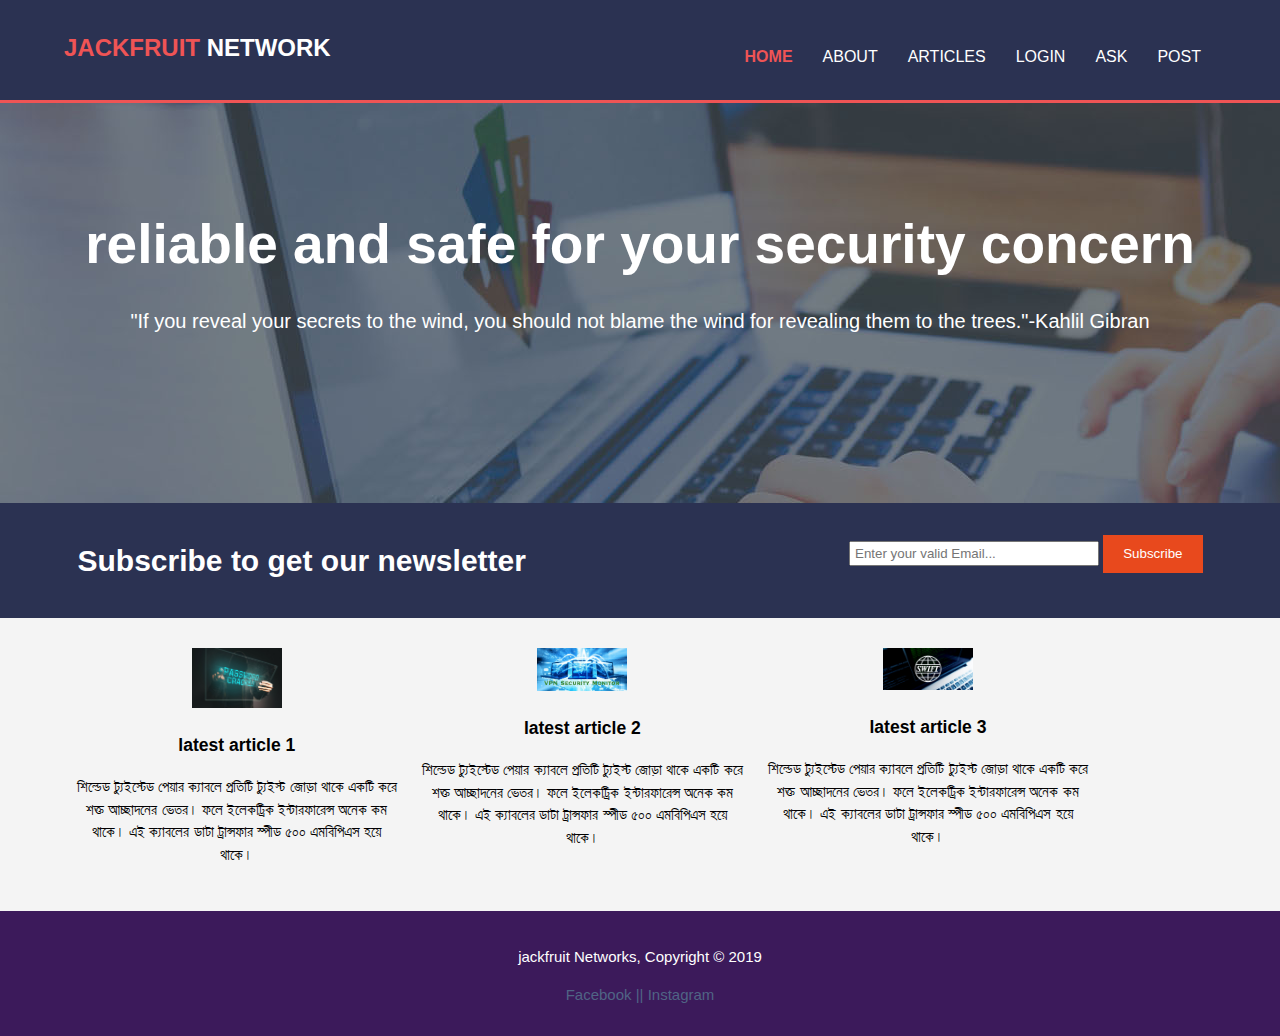
<file: index.html>
<!DOCTYPE html>
<html>
    <head>
        <meta charset="utf-8">
        <meta name="viewport" content="width=device-width">
        <meta name="description" content="Affordable the networking site">
        <meta name="keywords" content="networking, bangla, queries, it, blogs">
        <meta name="author" content="Ashraf Bin Sahadat">
        
        <title>JN | Welcome</title>
        <link rel="stylesheet" href="CSS/style.css">
        <!--<script defer src="http://use.fontawesome.com/releases/v5.0.6/is/all.is"></script>-->
        
    
    </head>
    <body>
        <header>
            <div class="container">
                <div id="branding">
                    <h1><a href="index.html"><span class="highlight"> jackfruit</span> Network </a></h1>
                </div>
                <nav>
                    <ul>
                        <!--<li class="search-box"><input class="search-text" type="text" name="" placeholder="please type to search..."><a class="search-button" href="#"><i class="fas fa-search"></i></a>
                        
                        </li>-->
                        <li class="current"><a href="index.html">Home</a></li>
                        <li><a href="about.html">About</a></li>
                        <li><a href="articles.html">Articles</a></li>
                        <li><a href="login.html">Login</a></li>
                        <li><a href="ask.html">Ask</a></li>
                        <li><a href="post_article.html">Post</a></li>
                        
                    </ul>
                </nav>
            </div>
        </header>
        <section id="showcase">
            <div class="container">
            
                <h1>reliable and safe for your security concern</h1>
                <p>"If you reveal your secrets to the wind, you should not blame the wind for revealing them to the trees."-Kahlil Gibran</p>
                
            </div>        
        </section>
        <section id="newsletter">
            <div class="container">
                <h1>Subscribe to get our newsletter</h1>
                <form>
                    <input type="email" placeholder="Enter your valid Email...">
                    <button type="submit" class="button_1">Subscribe</button>
                </form>        
            </div>
        </section>
        
        <section id="boxes">
            <div class="container">
                <div class="box">
                    <img src="images/offline-password-cracking.jpg" >
                    <h3>latest article 1</h3>
                    <p>শিল্ডেড ট্যুইস্টেড পেয়ার ক্যাবলে প্রতিটি ট্যুইস্ট জোড়া থাকে একটি করে শক্ত আচ্ছাদনের ভেতর। ফলে ইলেকট্রিক ইন্টারফারেন্স অনেক কম থাকে। এই ক্যাবলের ডাটা ট্রান্সফার স্পীড ৫০০ এমবিপিএস হয়ে থাকে।</p>
                </div>
                <div class="box">
                    <img src="images/VPN_2.jpg" >
                    <h3>latest article 2</h3>
                    <p>শিল্ডেড ট্যুইস্টেড পেয়ার ক্যাবলে প্রতিটি ট্যুইস্ট জোড়া থাকে একটি করে শক্ত আচ্ছাদনের ভেতর। ফলে ইলেকট্রিক ইন্টারফারেন্স অনেক কম থাকে। এই ক্যাবলের ডাটা ট্রান্সফার স্পীড ৫০০ এমবিপিএস হয়ে থাকে।</p>
                </div>
                <div class="box">
                    <img src="images/header_EN_0602_New-Hacking-Tactics-Are-Threatening-SWIFT.jpg" >
                    <h3>latest article 3</h3>
                    <p>শিল্ডেড ট্যুইস্টেড পেয়ার ক্যাবলে প্রতিটি ট্যুইস্ট জোড়া থাকে একটি করে শক্ত আচ্ছাদনের ভেতর। ফলে ইলেকট্রিক ইন্টারফারেন্স অনেক কম থাকে। এই ক্যাবলের ডাটা ট্রান্সফার স্পীড ৫০০ এমবিপিএস হয়ে থাকে।</p>
                </div>
            </div>
        </section>
        <footer>
             <p>jackfruit Networks, Copyright &copy; 2019</p>
            <p> <a href="">Facebook |</a><a href="">| Instagram</a></p>
        </footer>
    
    </body>
</html>

<!--start from 15.00 minutes
</file>
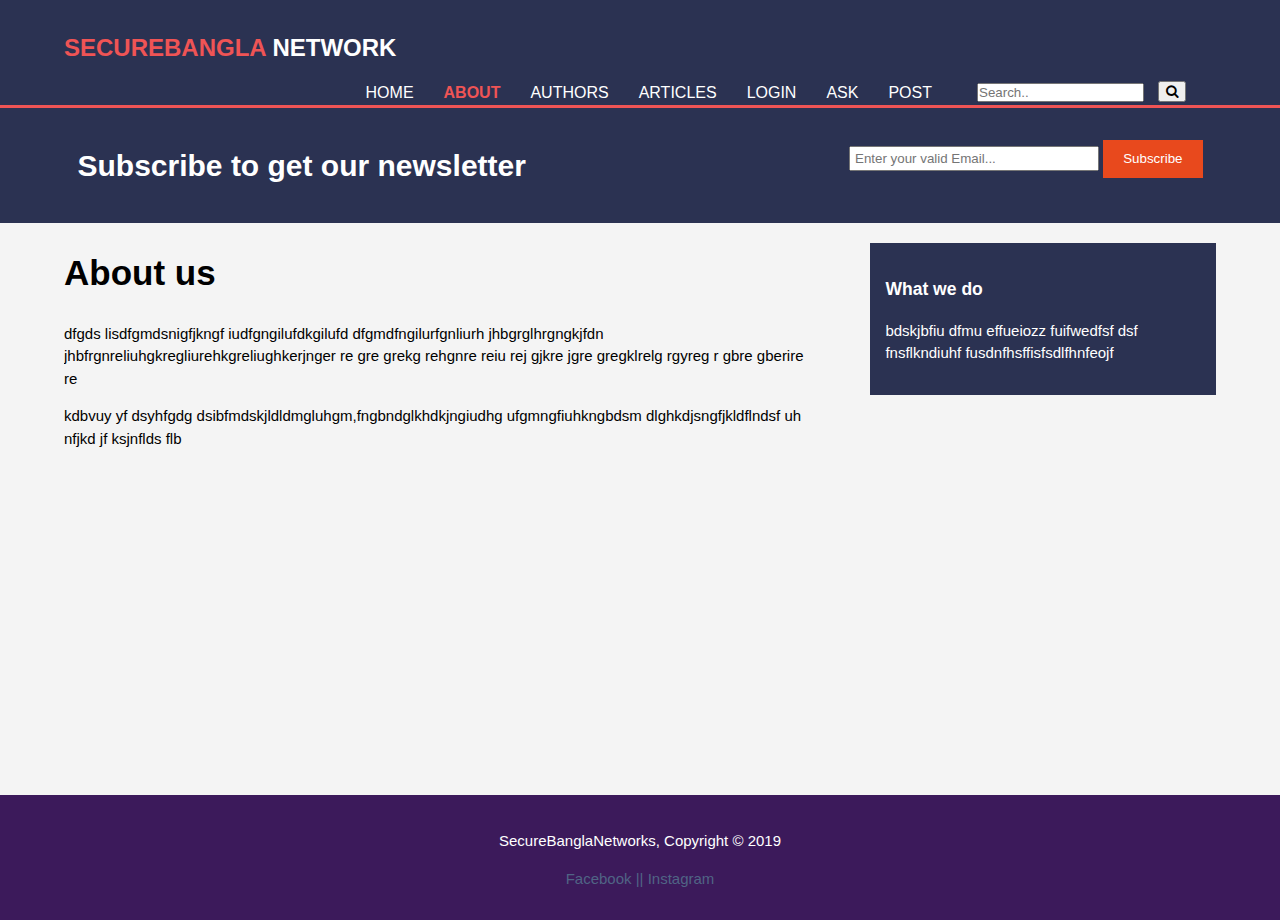
<file: about.html>
<!DOCTYPE html>
<html>
    <head>
        <meta charset="utf-8">
        <meta name="viewport" content="width=device-width">
        <meta name="description" content="Affordable the networking site">
        <meta name="keywords" content="networking, bangla, queries, it, blogs">
        <meta name="author" content="Ashraf Bin Sahadat">
        
        <title>SBN | About</title>
        <link rel="stylesheet" href="CSS/style.css">
        <link rel="stylesheet" href="https://cdnjs.cloudflare.com/ajax/libs/font-awesome/4.7.0/css/font-awesome.min.css">
        
    
    </head>
    <body class="body">
        <div class="content">
            <header>
                <div class="container">
                    <div id="branding">
                        <h1><a href="index.html"><span class="highlight"> SecureBangla</span> Network </a></h1>
                    </div>
                    <nav>
                        <ul>
                            <li><a href="index.html">Home</a></li>
                            <li class="current"><a href="about.html">About</a></li>
                            <li><a href="author.html">Authors</a></li>
                            <li><a href="articles.html">Articles</a></li>
                            <li><a href="login.html">Login</a></li>
                            <li><a href="ask.html">Ask</a></li>
                            <li><a href="post_article.html">Post</a></li>
                            <li>
                                <form action="/action_page.php">
                                  <input type="text" placeholder="Search.." name="search">
                                  <button type="submit"><i class="fa fa-search"></i></button>
                                </form>
                            </li>
                        </ul>
                    </nav>
                </div>
            </header>
            
            <section id="newsletter">
                <div class="container">
                    <h1>Subscribe to get our newsletter</h1>
                    <form>
                        <input type="email" placeholder="Enter your valid Email...">
                        <button type="submit" class="button_1">Subscribe</button>
                    </form>        
                </div>
            </section>
            
            <section id="main">
                <div class="container">
                    <article id="main-col">
                        <h1 class="page-title">About us</h1>
                        <p>dfgds lisdfgmdsnigfjkngf iudfgngilufdkgilufd dfgmdfngilurfgnliurh jhbgrglhrgngkjfdn jhbfrgnreliuhgkregliurehkgreliughkerjnger re gre grekg rehgnre  reiu rej gjkre jgre gregklrelg rgyreg r gbre gberire re</p>
                        <p>kdbvuy yf dsyhfgdg dsibfmdskjldldmgluhgm,fngbndglkhdkjngiudhg ufgmngfiuhkngbdsm dlghkdjsngfjkldflndsf uh nfjkd jf ksjnflds flb </p>
                    
                    </article>
                    
                    <aside id="sidebar">
                        <div class="dark">
                        <h3>What we do</h3>
                        <p>bdskjbfiu dfmu effueiozz fuifwedfsf dsf fnsflkndiuhf fusdnfhsffisfsdlfhnfeojf </p>
                        </div>    
                    </aside>
                </div>
                
            </section>
        </div>
        <footer>
             <p>SecureBanglaNetworks, Copyright &copy; 2019</p>
            <p> <a href="https://www.facebook.com">Facebook |</a><a href="https://www.instagram.com">| Instagram</a></p>
        </footer>
    
    </body>
</html>

<!--start from 15.00 minutes
</file>
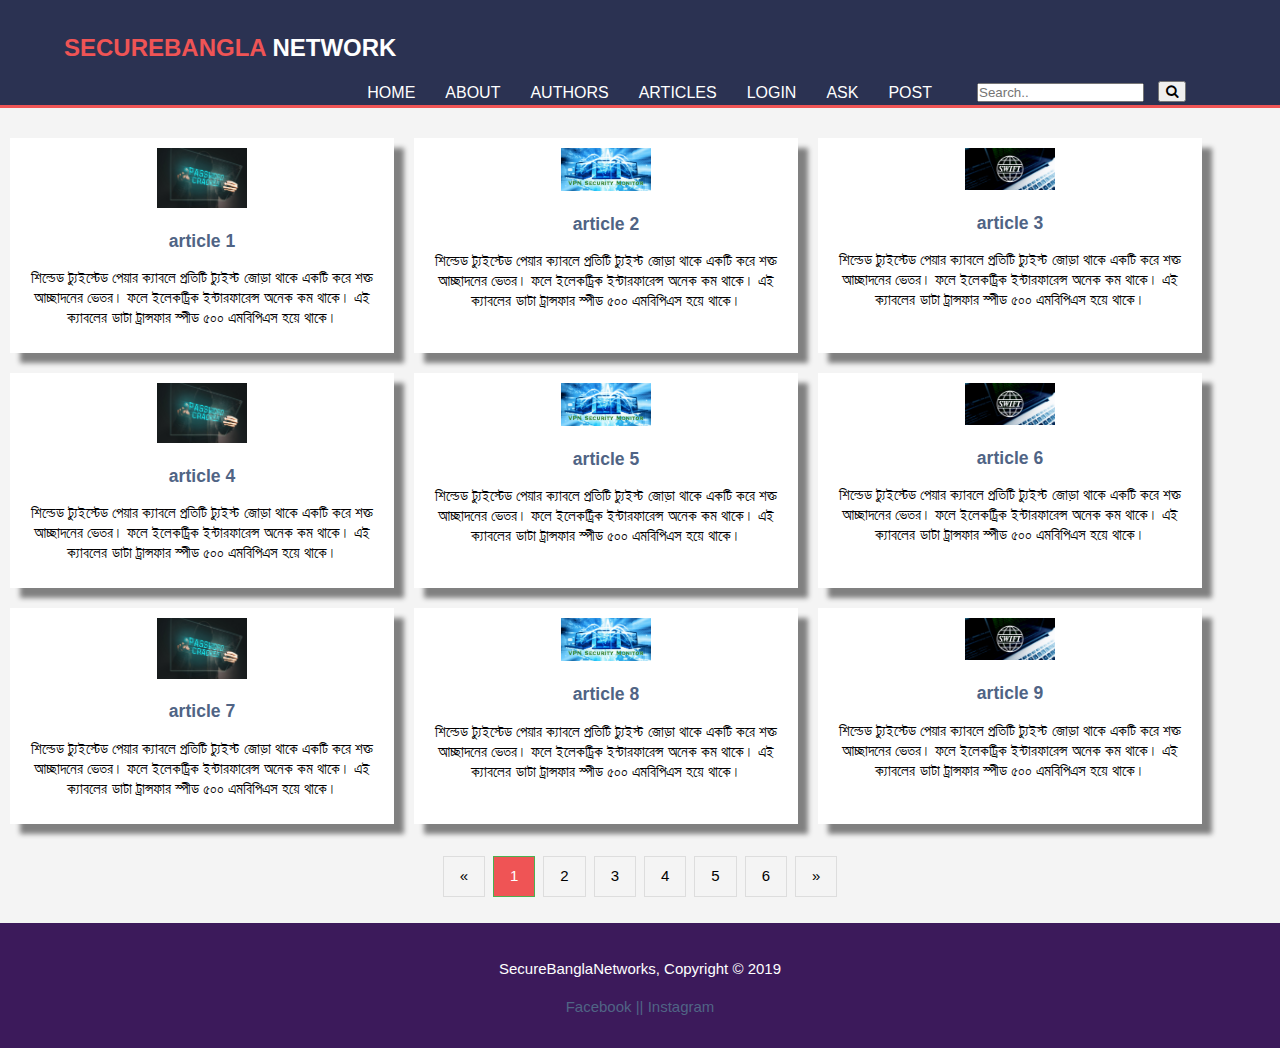
<file: articles.html>
<!DOCTYPE html>
<html>
    <head>
        <meta charset="utf-8">
        <meta name="viewport" content="width=device-width">
        <meta name="description" content="Affordable the networking site">
        <meta name="keywords" content="networking, bangla, queries, it, blogs">
        <meta name="author" content="Ashraf Bin Sahadat">
        
        <title>SBN | Articles</title>
        <link rel="stylesheet" href="CSS/style.css">
        <link rel="stylesheet" href="https://cdnjs.cloudflare.com/ajax/libs/font-awesome/4.7.0/css/font-awesome.min.css">
        <!--<script defer src="http://use.fontawesome.com/releases/v5.0.6/is/all.is"></script>-->
        
    
    </head>
    <body>
        <div class=""></div>
        <header>
            <div class="container">
                <div id="branding">
                    <h1><a href="index.html"><span class="highlight"> SecureBangla</span> Network </a></h1>
                </div>
                <nav>
                    <ul>
                        <!--<li class="search-box"><input class="search-text" type="text" name="" placeholder="please type to search..."><a class="search-button" href="#"><i class="fas fa-search"></i></a>
                        
                        </li>-->
                        <li ><a href="index.html">Home</a></li>
                        <li><a href="about.html">About</a></li>
                        <li><a href="author.html">Authors</a></li>
                        <li><a href="category.html">Articles</a></li>
                        <li><a href="login.html">Login</a></li>
                        <li><a href="ask.html">Ask</a></li>
                        <li><a href="post_article.html">Post</a></li>
                        <li>
                            <form action="/action_page.php">
                              <input type="text" placeholder="Search.." name="search">
                              <button type="submit"><i class="fa fa-search"></i></button>
                            </form>
                        </li>
                        
                    </ul>
                </nav>
            </div>
        </header>
        
     <!--   <section id="newsletter">
            <div class="container">
                <h1>Subscribe to get our newsletter</h1>
                <form>
                    <input type="email" placeholder="Enter your valid Email...">
                    <button type="submit" class="button_1">Subscribe</button>
                </form>        
            </div>
        </section> -->
        <section id="boxes">
            <div class="flex-container">
                <div class="box">
                    <a href= "single_article.html">
                    <img  src="images/offline-password-cracking.jpg" ></a>
                    <h3><a href= "single_article.html"> article 1</a></h3>
                    <p>শিল্ডেড ট্যুইস্টেড পেয়ার ক্যাবলে প্রতিটি ট্যুইস্ট জোড়া থাকে একটি করে শক্ত আচ্ছাদনের ভেতর। ফলে ইলেকট্রিক ইন্টারফারেন্স অনেক কম থাকে। এই ক্যাবলের ডাটা ট্রান্সফার স্পীড ৫০০ এমবিপিএস হয়ে থাকে।</p>
                </div>
                <div class="box">
                    <a href= "single_article.html">
                    <img src="images/VPN_2.jpg" ></a>
                    <h3><a href= "single_article.html"> article 2</a></h3>
                    <p>শিল্ডেড ট্যুইস্টেড পেয়ার ক্যাবলে প্রতিটি ট্যুইস্ট জোড়া থাকে একটি করে শক্ত আচ্ছাদনের ভেতর। ফলে ইলেকট্রিক ইন্টারফারেন্স অনেক কম থাকে। এই ক্যাবলের ডাটা ট্রান্সফার স্পীড ৫০০ এমবিপিএস হয়ে থাকে।</p>
                </div>
                <div class="box">
                    <a href= "single_article.html">
                    <img src="images/header_EN_0602_New-Hacking-Tactics-Are-Threatening-SWIFT.jpg" ></a>
                    <h3><a href= "single_article.html"> article 3</a></h3>
                    <p>শিল্ডেড ট্যুইস্টেড পেয়ার ক্যাবলে প্রতিটি ট্যুইস্ট জোড়া থাকে একটি করে শক্ত আচ্ছাদনের ভেতর। ফলে ইলেকট্রিক ইন্টারফারেন্স অনেক কম থাকে। এই ক্যাবলের ডাটা ট্রান্সফার স্পীড ৫০০ এমবিপিএস হয়ে থাকে।</p>
                </div>
                <div class="box">
                    <a href= "single_article.html">
                    <img src="images/offline-password-cracking.jpg" ></a>
                    <h3><a href= "single_article.html"> article 4</a></h3>
                    <p>শিল্ডেড ট্যুইস্টেড পেয়ার ক্যাবলে প্রতিটি ট্যুইস্ট জোড়া থাকে একটি করে শক্ত আচ্ছাদনের ভেতর। ফলে ইলেকট্রিক ইন্টারফারেন্স অনেক কম থাকে। এই ক্যাবলের ডাটা ট্রান্সফার স্পীড ৫০০ এমবিপিএস হয়ে থাকে।</p>
                </div>
                <div class="box">
                    <a href= "single_article.html">
                    <img src="images/VPN_2.jpg" ></a>
                    <h3><a href= "single_article.html"> article 5</a></h3>
                    <p>শিল্ডেড ট্যুইস্টেড পেয়ার ক্যাবলে প্রতিটি ট্যুইস্ট জোড়া থাকে একটি করে শক্ত আচ্ছাদনের ভেতর। ফলে ইলেকট্রিক ইন্টারফারেন্স অনেক কম থাকে। এই ক্যাবলের ডাটা ট্রান্সফার স্পীড ৫০০ এমবিপিএস হয়ে থাকে।</p>
                </div>
                <div class="box">
                    <a href= "single_article.html">
                    <img src="images/header_EN_0602_New-Hacking-Tactics-Are-Threatening-SWIFT.jpg" ></a>
                    <h3><a href= "single_article.html"> article 6</a></h3>
                    <p>শিল্ডেড ট্যুইস্টেড পেয়ার ক্যাবলে প্রতিটি ট্যুইস্ট জোড়া থাকে একটি করে শক্ত আচ্ছাদনের ভেতর। ফলে ইলেকট্রিক ইন্টারফারেন্স অনেক কম থাকে। এই ক্যাবলের ডাটা ট্রান্সফার স্পীড ৫০০ এমবিপিএস হয়ে থাকে।</p>
                </div>
                <div class="box">
                    <a href= "single_article.html">
                    <img src="images/offline-password-cracking.jpg" ></a>
                    <h3><a href= "single_article.html"> article 7</a></h3>
                    <p>শিল্ডেড ট্যুইস্টেড পেয়ার ক্যাবলে প্রতিটি ট্যুইস্ট জোড়া থাকে একটি করে শক্ত আচ্ছাদনের ভেতর। ফলে ইলেকট্রিক ইন্টারফারেন্স অনেক কম থাকে। এই ক্যাবলের ডাটা ট্রান্সফার স্পীড ৫০০ এমবিপিএস হয়ে থাকে।</p>
                </div>
                <div class="box">
                    <a href= "single_article.html">
                    <img src="images/VPN_2.jpg" ></a>
                    <h3><a href= "single_article.html"> article 8</a></h3>
                    <p>শিল্ডেড ট্যুইস্টেড পেয়ার ক্যাবলে প্রতিটি ট্যুইস্ট জোড়া থাকে একটি করে শক্ত আচ্ছাদনের ভেতর। ফলে ইলেকট্রিক ইন্টারফারেন্স অনেক কম থাকে। এই ক্যাবলের ডাটা ট্রান্সফার স্পীড ৫০০ এমবিপিএস হয়ে থাকে।</p>
                </div>
                <div class="box">
                    <a href= "single_article.html">
                    <img src="images/header_EN_0602_New-Hacking-Tactics-Are-Threatening-SWIFT.jpg" ></a>
                    <h3><a href= "single_article.html"> article 9</a></h3>
                    <p>শিল্ডেড ট্যুইস্টেড পেয়ার ক্যাবলে প্রতিটি ট্যুইস্ট জোড়া থাকে একটি করে শক্ত আচ্ছাদনের ভেতর। ফলে ইলেকট্রিক ইন্টারফারেন্স অনেক কম থাকে। এই ক্যাবলের ডাটা ট্রান্সফার স্পীড ৫০০ এমবিপিএস হয়ে থাকে।</p>
                </div>

            </div>
            <br>
            <div class="center">

                <div class="pagination">
                  <a href="#">&laquo;</a>
                  <a href="#" class="active">1</a>
                  <a href="#">2</a>
                  <a href="#">3</a>
                  <a href="#">4</a>
                  <a href="#">5</a>
                  <a href="#">6</a>
                  <a href="#">&raquo;</a>
                </div>
            </div>
        </section>
        
        
        <footer>
             <p>SecureBanglaNetworks, Copyright &copy; 2019</p>
            <p> <a href="https://www.facebook.com">Facebook |</a><a href="https://www.instagram.com">| Instagram</a></p>
        </footer>
    
    </body>
</html>

<!--start from 15.00 minutes
</file>
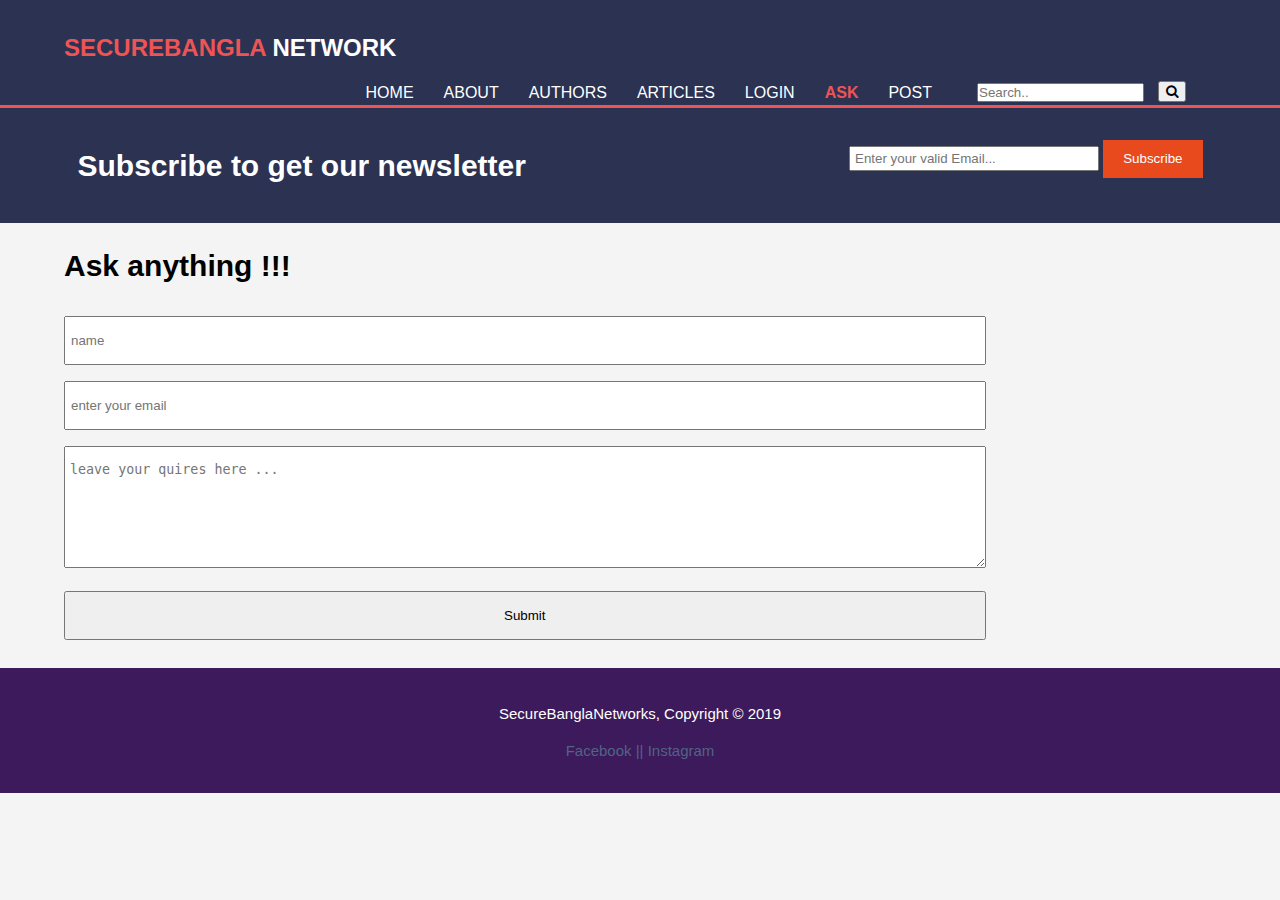
<file: ask.html>
<!DOCTYPE html>
<html>
    <head>
        <meta charset="utf-8">
        <meta name="viewport" content="width=device-width">
        <meta name="description" content="Affordable the networking site">
        <meta name="keywords" content="networking, bangla, queries, it, blogs">
        <meta name="author" content="Ashraf Bin Sahadat">
        
        <title>SBN | Ask</title>
        <link rel="stylesheet" href="CSS/style.css">
        <link rel="stylesheet" href="https://cdnjs.cloudflare.com/ajax/libs/font-awesome/4.7.0/css/font-awesome.min.css">
        <!--<script defer src="http://use.fontawesome.com/releases/v5.0.6/is/all.is"></script>-->
        
    
    </head>
    <body>
        <header>
            <div class="container">
                <div id="branding">
                    <h1><a href="index.html"><span class="highlight"> SecureBangla</span> Network </a></h1>
                </div>
                <nav>
                    <ul>
                        <!--<li class="search-box"><input class="search-text" type="text" name="" placeholder="please type to search..."><a class="search-button" href="#"><i class="fas fa-search"></i></a>
                        
                        </li>-->
                        <li><a href="index.html">Home</a></li>
                        <li><a href="about.html">About</a></li>
                        <li><a href="author.html">Authors</a></li>
                        <li><a href= "category.html">Articles</a></li>
                        <li><a href="login.html">Login</a></li>
                        <li class="current"><a href="ask.html">Ask</a></li>
                        <li><a href="post_article.html">Post</a></li>
                        <li>
                        <form action="/action_page.php">
                          <input type="text" placeholder="Search.." name="search">
                          <button type="submit"><i class="fa fa-search"></i></button>
                        </form>
                        </li>
                        
                    </ul>
                </nav>
            </div>
        </header>
        
        <section id="newsletter">
            <div class="container">
                <h1>Subscribe to get our newsletter</h1>
                <form>
                    <input type="email" placeholder="Enter your valid Email...">
                    <button type="submit" class="button_1">Subscribe</button>
                </form>        
            </div>
        </section>
        <section id="main">
            <div class="container">
                <form id="main-col">
                    <h1>Ask anything !!!</h1>
                    <input type="text" placeholder="name" required><br>
                    <input type="email" placeholder="enter your email" required><br>
                    <textarea name="quires" placeholder="leave your quires here ..." rows="6" required></textarea><br>
                    <input type="submit" >
                    
                
                </form>
                
                
            </div>
        </section>
        
        <footer>
             <p>SecureBanglaNetworks, Copyright &copy; 2019</p>
            <p> <a href="https://www.facebook.com">Facebook |</a><a href="https://www.instagram.com">| Instagram</a></p>
        </footer>
    
    </body>
</html>

<!--start from 15.00 minutes
</file>
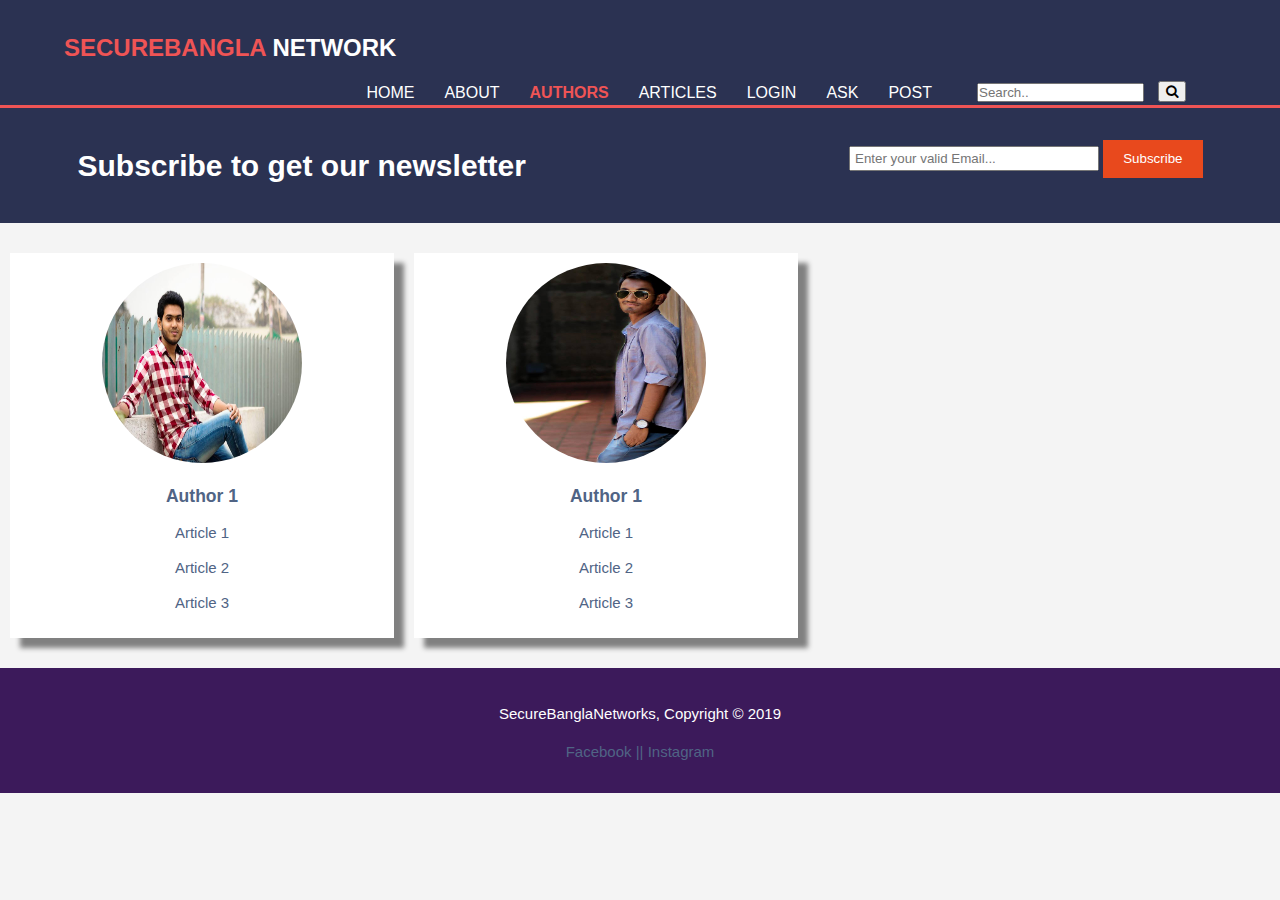
<file: author.html>
<!DOCTYPE html>
<html>
    <head>
        <meta charset="utf-8">
        <meta name="viewport" content="width=device-width">
        <meta name="description" content="Affordable the networking site">
        <meta name="keywords" content="networking, bangla, queries, it, blogs">
        <meta name="author" content="Ashraf Bin Sahadat">
        
        <title>SBN | Articles</title>
        <link rel="stylesheet" href="CSS/style.css">
        <link rel="stylesheet" href="https://cdnjs.cloudflare.com/ajax/libs/font-awesome/4.7.0/css/font-awesome.min.css">
        <!--<script defer src="http://use.fontawesome.com/releases/v5.0.6/is/all.is"></script>-->
        
    
    </head>
    <body>
        <header>
            <div class="container">
                <div id="branding">
                    <h1><a href="index.html"><span class="highlight"> SecureBangla</span> Network </a></h1>
                </div>
                <nav>
                    <ul>
                        <!--<li class="search-box"><input class="search-text" type="text" name="" placeholder="please type to search..."><a class="search-button" href="#"><i class="fas fa-search"></i></a>
                        
                        </li>-->
                        <li><a href="index.html">Home</a></li>
                        <li><a href="about.html">About</a></li>
                        <li class="current"><a href="author.html">Authors</a></li>
                        <li><a href="category.html">Articles</a></li>
                        <li><a href="login.html">Login</a></li>
                        <li><a href="ask.html">Ask</a></li>
                        <li><a href="post_article.html">Post</a></li>
                        <li>
                        <form action="/action_page.php">
                          <input type="text" placeholder="Search.." name="search">
                          <button type="submit"><i class="fa fa-search"></i></button>
                        </form>
                        </li>
                    </ul>
                </nav>
            </div>
        </header>
        
        <section id="newsletter">
            <div class="container">
                <h1>Subscribe to get our newsletter</h1>
                <form>
                    <input type="email" placeholder="Enter your valid Email...">
                    <button type="submit" class="button_1">Subscribe</button>
                </form>        
            </div>
        </section>
        <section id="boxes">
            <div class="flex-container">
                <div class="box">
                    <img class="authors-image" src="images/asraf.jpg" style="width: 200px" height="200px" >
                    <h3><a href= "articles.html"> Author 1</a></h3>
                    <p><a href="single_article.html"> Article 1</a></p>
                    <p><a href="single_article.html"> Article 2</a></p>
                    <p><a href="single_article.html"> Article 3</a></p>
                </div>
                <div class="box">
                    <img class="authors-image" src="images/eialid.jpg" style="width: 200px" height="200px" >
                    <h3><a href= "articles.html"> Author 1</a></h3>
                    <p><a href="single_article.html"> Article 1</a></p>
                    <p><a href="single_article.html"> Article 2</a></p>
                    <p><a href="single_article.html"> Article 3</a></p>
                </div>
                 
            </div>
        </section>
        
        
        <footer>
             <p>SecureBanglaNetworks, Copyright &copy; 2019</p>
            <p> <a href="https://www.facebook.com">Facebook |</a><a href="https://www.instagram.com">| Instagram</a></p>
        </footer>
    
    </body>
</html>

<!--start from 1500 minutes
</file>
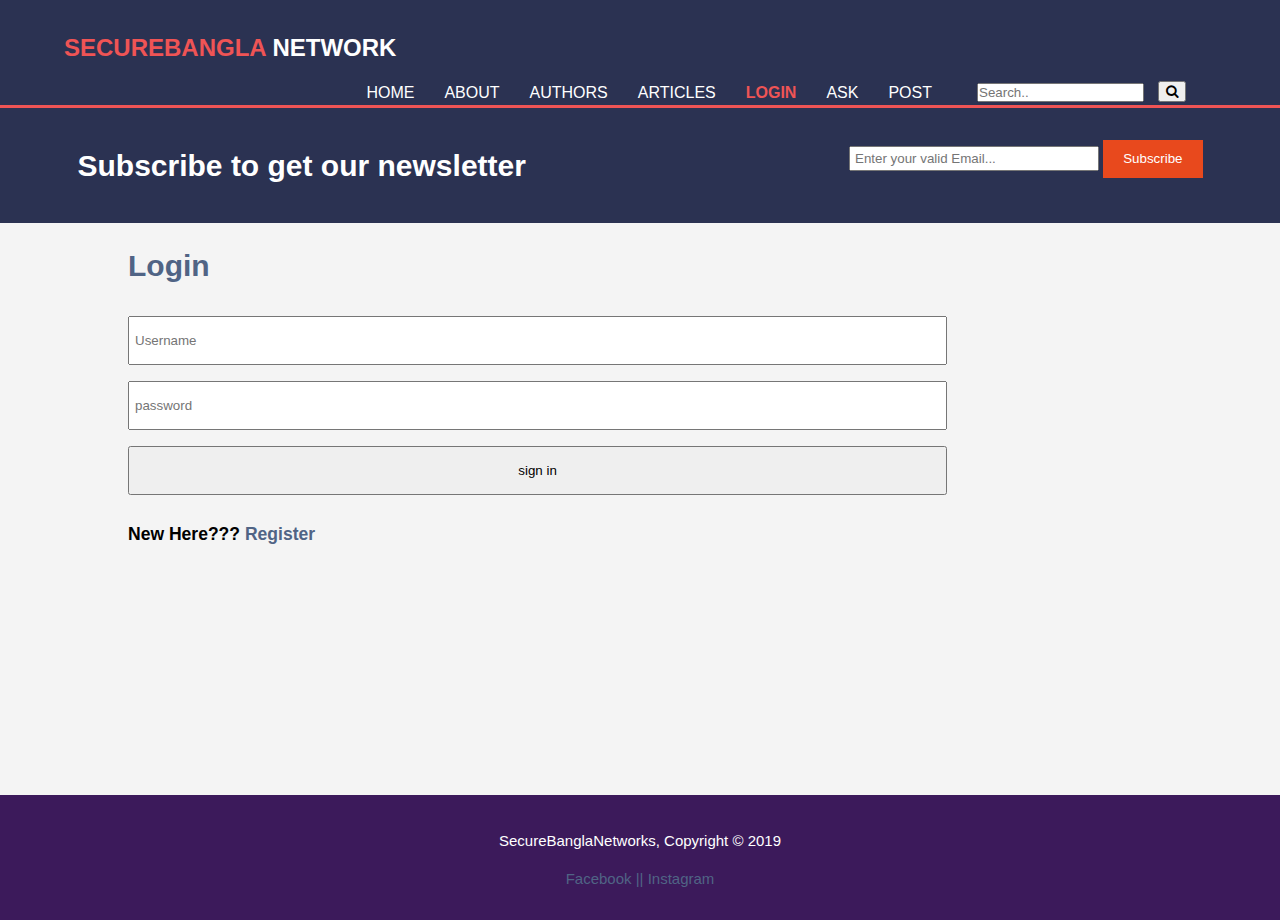
<file: login.html>
<!DOCTYPE html>
<html>
    <head>
        <meta charset="utf-8">
        <meta name="viewport" content="width=device-width">
        <meta name="description" content="Affordable the networking site">
        <meta name="keywords" content="networking, bangla, queries, it, blogs">
        <meta name="author" content="Ashraf Bin Sahadat">
        
        <title>SBN | Login</title>
        <link rel="stylesheet" href="CSS/style.css">
        <link rel="stylesheet" href="https://cdnjs.cloudflare.com/ajax/libs/font-awesome/4.7.0/css/font-awesome.min.css">
        <!--<script defer src="http://use.fontawesome.com/releases/v5.0.6/is/all.is"></script>-->
        
    
    </head>
    <body class="body">
        <div class="content">
                        
            <header>
                <div class="container">
                    <div id="branding">
                        <h1><a href="index.html"><span class="highlight"> SecureBangla</span> Network </a></h1>
                    </div>
                    <nav>
                        <ul>
                            <!--<li class="search-box"><input class="search-text" type="text" name="" placeholder="please type to search..."><a class="search-button" href="#"><i class="fas fa-search"></i></a>
                            
                            </li>-->
                            <li ><a href="index.html">Home</a></li>
                            <li><a href="about.html">About</a></li>
                            <li><a href="author.html">Authors</a></li>
                            <li><a href= "category.html">Articles</a></li>
                            <li class="current"><a href="login.html">Login</a></li>
                            <li><a href="ask.html">Ask</a></li>
                            <li><a href="post_article.html">Post</a></li>
                            <li>
                                <form action="/action_page.php">
                                  <input type="text" placeholder="Search.." name="search">
                                  <button type="submit"><i class="fa fa-search"></i></button>
                                </form>
                            </li>
                            
                        </ul>
                    </nav>
                </div>
            </header>
            
            <section id="newsletter">
                <div class="container">
                    <h1>Subscribe to get our newsletter</h1>
                    <form>
                        <input type="email" placeholder="Enter your valid Email...">
                        <button type="submit" class="button_1">Subscribe</button>
                    </form>        
                </div>
            </section>
            <div class="login-container">
                <h1><a href="login.html">Login</a></h1>
                <div class="textbox">
                    <input type="text" placeholder="Username" name="" value="" required>
                </div>
                <div class="textbox">
                    <input type="password" placeholder="password" name="" value="" required>
                </div>
                <input class="button" type="button" name="" value="sign in"><br>
                <h3>New Here???   <a href="register.html">Register</a></h3>
                
            </div>
        </div>    
      
        <footer>
             <p>SecureBanglaNetworks, Copyright &copy; 2019</p>
            <p> <a href="https://www.facebook.com">Facebook |</a><a href="https://www.instagram.com">| Instagram</a></p>
        </footer>
    
    </body>
</html>

<!--start from 15.00 minutes
</file>
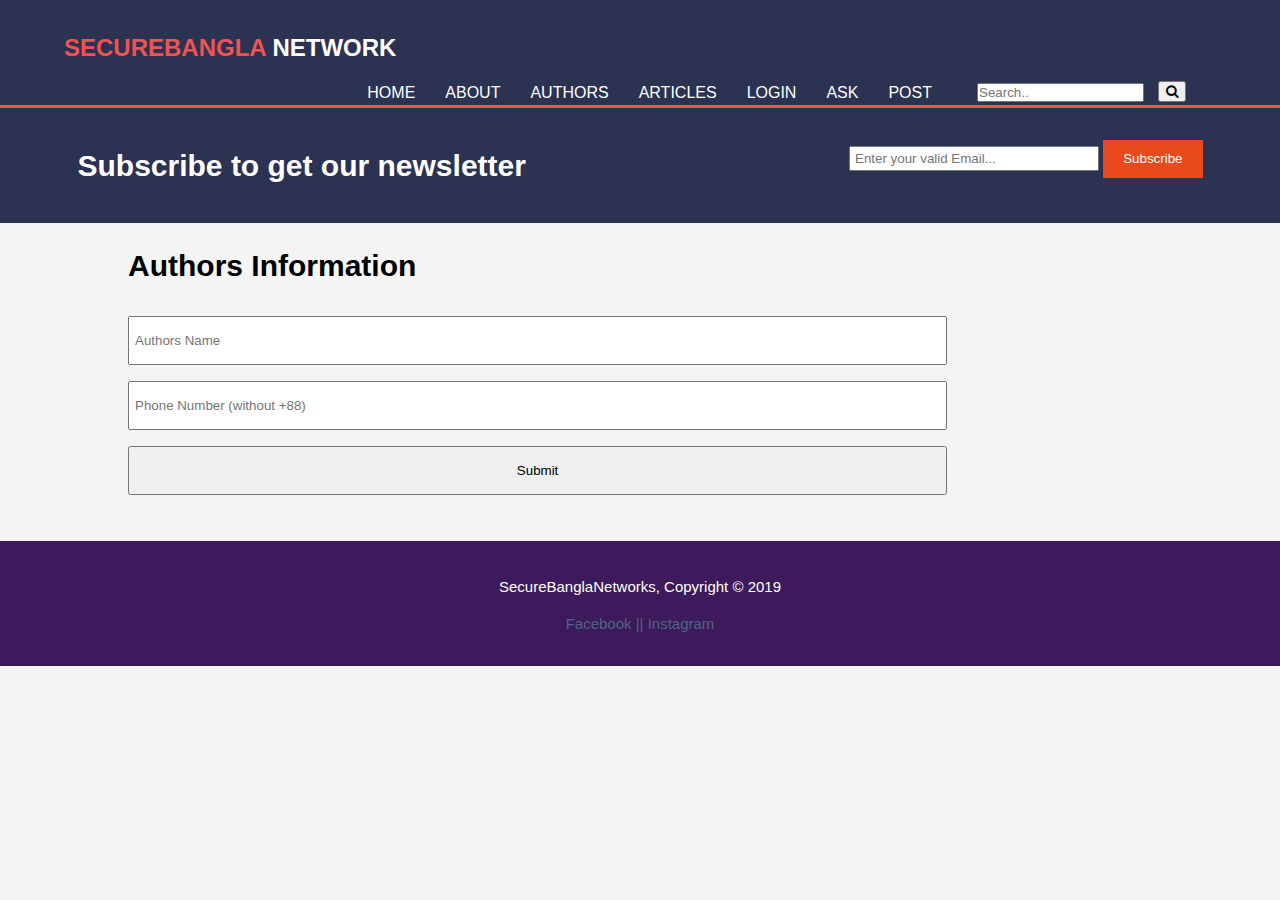
<file: name.html>
<!DOCTYPE html>
<html>
    <head>
        <meta charset="utf-8">
        <meta name="viewport" content="width=device-width">
        <meta name="description" content="Affordable the networking site">
        <meta name="keywords" content="networking, bangla, queries, it, blogs">
        <meta name="author" content="Ashraf Bin Sahadat">
        
        <title>SBN | Authors Info</title>
        <link rel="stylesheet" href="CSS/style.css">
        <link rel="stylesheet" href="https://cdnjs.cloudflare.com/ajax/libs/font-awesome/4.7.0/css/font-awesome.min.css">
        <!--<script defer src="http://use.fontawesome.com/releases/v5.0.6/is/all.is"></script>-->
        
    
    </head>
    <body class="body">
        <header>
            <div class="container">
                <div id="branding">
                    <h1><a href="index.html"><span class="highlight"> SecureBangla</span> Network </a></h1>
                </div>
                <nav>
                    <ul>
                        <!--<li class="search-box"><input class="search-text" type="text" name="" placeholder="please type to search..."><a class="search-button" href="#"><i class="fas fa-search"></i></a>
                        
                        </li>-->
                        <li ><a href="index.html">Home</a></li>
                        <li><a href="about.html">About</a></li>
                        <li><a href="author.html">Authors</a></li>
                        <li><a href= "category.html">Articles</a></li>
                        <li><a href="login.html">Login</a></li>
                        <li><a href="ask.html">Ask</a></li>
                        <li><a href="post_article.html">Post</a></li>
                        <li>
                            <form action="/action_page.php">
                              <input type="text" placeholder="Search.." name="search">
                              <button type="submit"><i class="fa fa-search"></i></button>
                            </form>
                        </li>
                        
                    </ul>
                </nav>
            </div>
        </header>
        
        <section id="newsletter">
            <div class="container">
                <h1>Subscribe to get our newsletter</h1>
                <form>
                    <input type="email" placeholder="Enter your valid Email...">
                    <button type="submit" class="button_1">Subscribe</button>
                </form>        
            </div>
        </section>
        <div class="login-container">
            <h1>Authors Information</h1>
            <div class="textbox">
                <input type="text" placeholder="Authors Name" name="" value="" required>
            </div>
            <div class="textbox">
                <input type="text" placeholder="Phone Number (without +88)" name="" value="" maxlength="11" required>
            </div>
            <input class="button" type="button" name="" value="Submit"><br>
            <h3> </h3>
            
        </div>
            
      
        <footer>
             <p>SecureBanglaNetworks, Copyright &copy; 2019</p>
            <p> <a href="https://www.facebook.com">Facebook |</a><a href="https://www.instagram.com">| Instagram</a></p>
        </footer>
    
    </body>
</html>

<!--start from 15.00 minutes
</file>
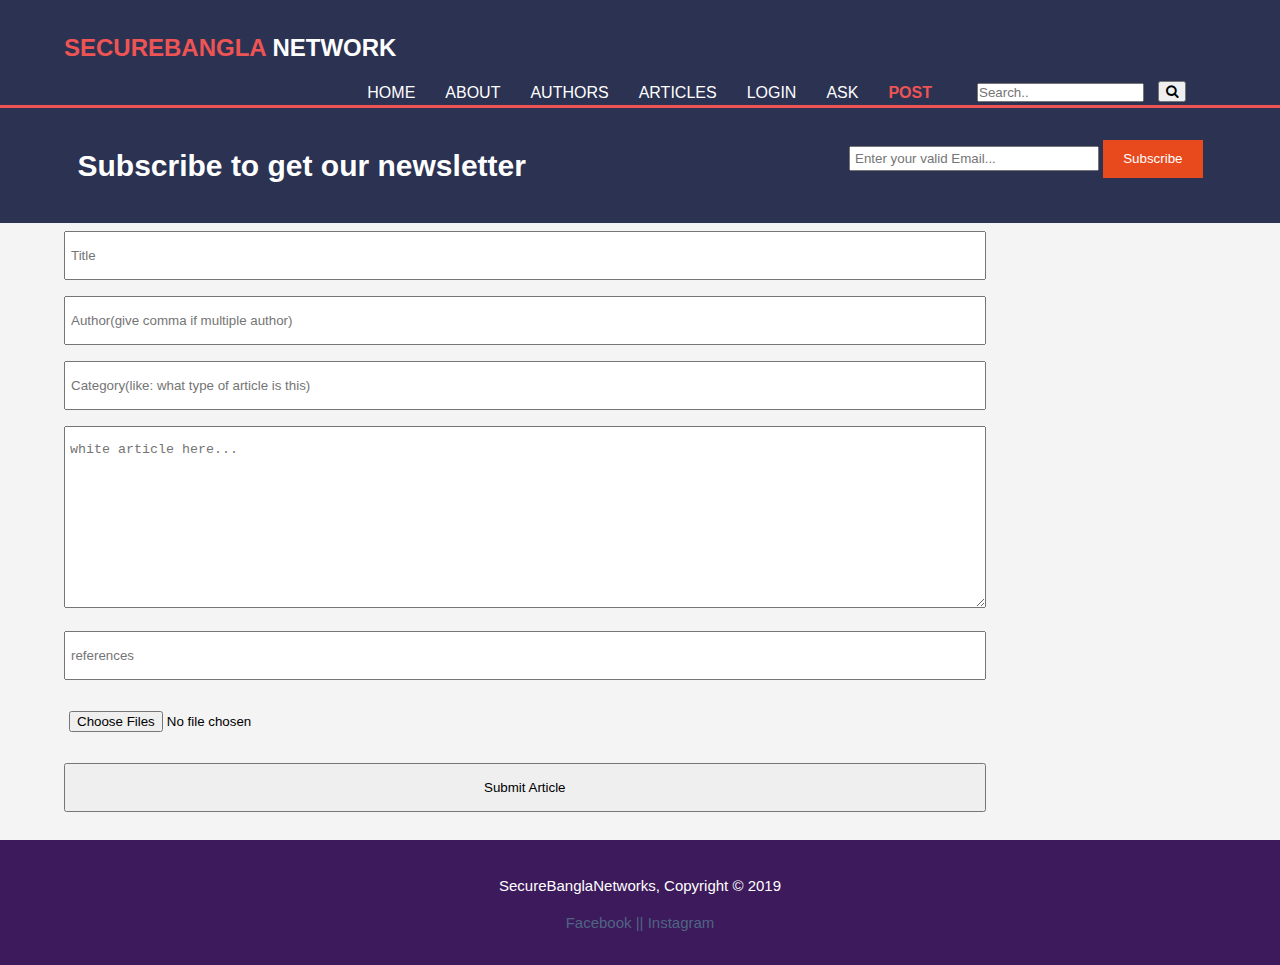
<file: post_article.html>
<!DOCTYPE html>
<html>
    <head>
        <meta charset="utf-8">
        <meta name="viewport" content="width=device-width">
        <meta name="description" content="Affordable the networking site">
        <meta name="keywords" content="networking, bangla, queries, it, blogs">
        <meta name="author" content="Ashraf Bin Sahadat">
        
        <title>SBN | Post</title>
        <link rel="stylesheet" href="CSS/style.css">
        <link rel="stylesheet" href="https://cdnjs.cloudflare.com/ajax/libs/font-awesome/4.7.0/css/font-awesome.min.css">
        <!--<script defer src="http://use.fontawesome.com/releases/v5.0.6/is/all.is"></script>-->
        
    
    </head>
    <body>
        <header>
            <div class="container">
                <div id="branding">
                    <h1><a href="index.html"><span class="highlight"> SecureBangla</span> Network </a></h1>
                    
                </div>
                <nav>
                    <ul>
                        <!--<li class="search-box"><input class="search-text" type="text" name="" placeholder="please type to search..."><a class="search-button" href="#"><i class="fas fa-search"></i></a>
                        
                        </li>-->
                        <li ><a href="index.html">Home</a></li>
                        <li><a href="about.html">About</a></li>
                        <li><a href="author.html">Authors</a></li>
                        <li><a href="category.html">Articles</a></li>
                        <li ><a href="login.html">Login</a></li>
                        <li><a href="ask.html">Ask</a></li>
                        <li class="current"><a href="post_article.html">Post</a></li>
                        <li>
                            <form action="/action_page.php">
                              <input type="text" placeholder="Search.." name="search">
                              <button type="submit"><i class="fa fa-search"></i></button>
                            </form>
                        </li>
                        
                    </ul>
                </nav>
            </div>
        </header>
        
        <section id="newsletter">
            <div class="container">
                <h1>Subscribe to get our newsletter</h1>
                <form>
                    <input type="email" placeholder="Enter your valid Email...">
                    <button type="submit" class="button_1">Subscribe</button>
                </form>        
            </div>
        </section>
        <section id="post_box">
            <div class="container">
                <form id="main-col">
                    <input type="text" placeholder="Title" required><br>
                    <input type="text" placeholder="Author(give comma if multiple author)" required><br>
                    <input type="text" placeholder="Category(like: what type of article is this)" required><br>
                    <textarea name="article" placeholder="white article here..." rows="10" required></textarea><br>
                    <input type="text" placeholder="references"><br>
                    
                    <input type="file" name="pic" accept="image/*" multiple>
                        
                    
                    
                    <input type="submit" value="Submit Article"><br>
                    
                            
                </form>
            </div>
        
        </section>
        
        
        <footer>
             <p>SecureBanglaNetworks, Copyright &copy; 2019</p>
            <p> <a href="https://www.facebook.com">Facebook |</a><a href="https://www.instagram.com">| Instagram</a></p>
        </footer>
    
    </body>
</html>

<!--start from 15.00 minutes
</file>
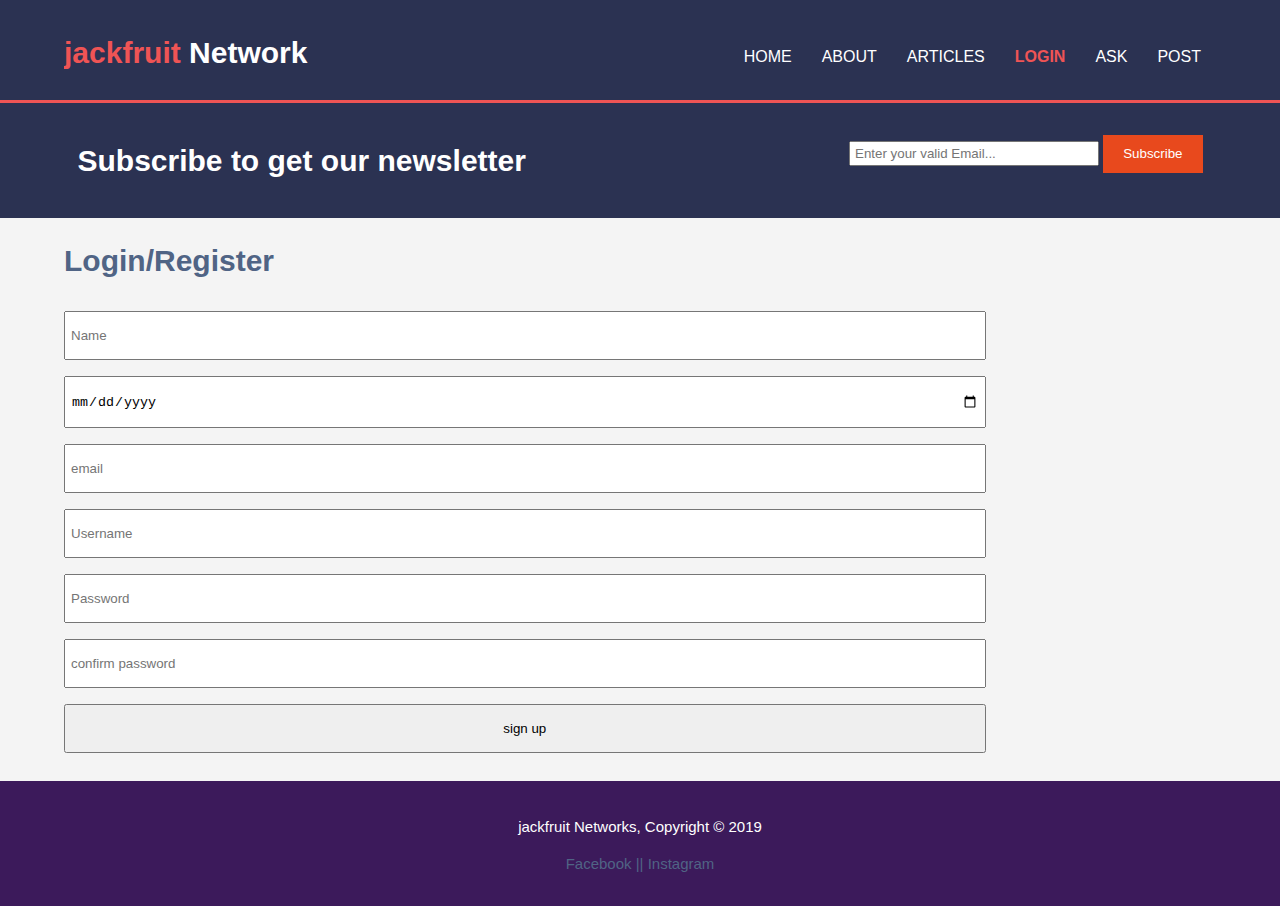
<file: register.html>
<!DOCTYPE html>
<html>
    <head>
        <meta charset="utf-8">
        <meta name="viewport" content="width=device-width">
        <meta name="description" content="Affordable the networking site">
        <meta name="keywords" content="networking, bangla, queries, it, blogs">
        <meta name="author" content="Ashraf Bin Sahadat">
        
        <title>JN | register</title>
        <link rel="stylesheet" href="CSS/style.css">
        <!--<script defer src="http://use.fontawesome.com/releases/v5.0.6/is/all.is"></script>-->
        
    
    </head>
    <body>
        <header>
            <div class="container">
                <div id="branding">
                    <h1><span class="highlight">jackfruit</span> Network</h1>
                </div>
                <nav>
                    <ul>
                        <!--<li class="search-box"><input class="search-text" type="text" name="" placeholder="please type to search..."><a class="search-button" href="#"><i class="fas fa-search"></i></a>
                        
                        </li>-->
                        <li ><a href="index.html">Home</a></li>
                        <li><a href="about.html">About</a></li>
                        <li><a href= "articles.html">Articles</a></li>
                        <li class="current"><a href="login.html">Login</a></li>
                        <li><a href="ask.html">Ask</a></li>
                        <li><a href="post_article.html">Post</a></li>
                        
                    </ul>
                </nav>
            </div>
        </header>
        
        <section id="newsletter">
            <div class="container">
                <h1>Subscribe to get our newsletter</h1>
                <form>
                    <input type="email" placeholder="Enter your valid Email...">
                    <button type="submit" class="button_1">Subscribe</button>
                </form>        
            </div>
        </section>
        <div class="container">
            <h1><a href="login.html">Login/</a><a href="register.html">Register</a></h1>
            <div class="textbox">
                <input type="text" placeholder="Name" name="" value="" required>
            </div>
            <div class="textbox">
                <input type="date" placeholder="Date of Birth" name="" value="" required>
            </div>
            <div class="textbox">
                <input type="email" placeholder="email" name="" value="" required>
            </div>
            <div class="textbox">
                <input type="text" placeholder="Username" name="" value="" required>
            </div>
            <div class="textbox">
                <input type="password" placeholder="Password" name="" value="" required>
            </div>
            <div class="textbox">
                <input type="password" placeholder="confirm password" name="" value="" required>
            </div>
            <input class="button" type="button" name="" value="sign up">
            
        </div>
        
        
        <footer>
            <p>jackfruit Networks, Copyright &copy; 2019</p>
            <p> <a href="">Facebook |</a><a href="">| Instagram</a></p>
        </footer>
    
    </body>
</html>

<!--start from 15.00 minutes
</file>
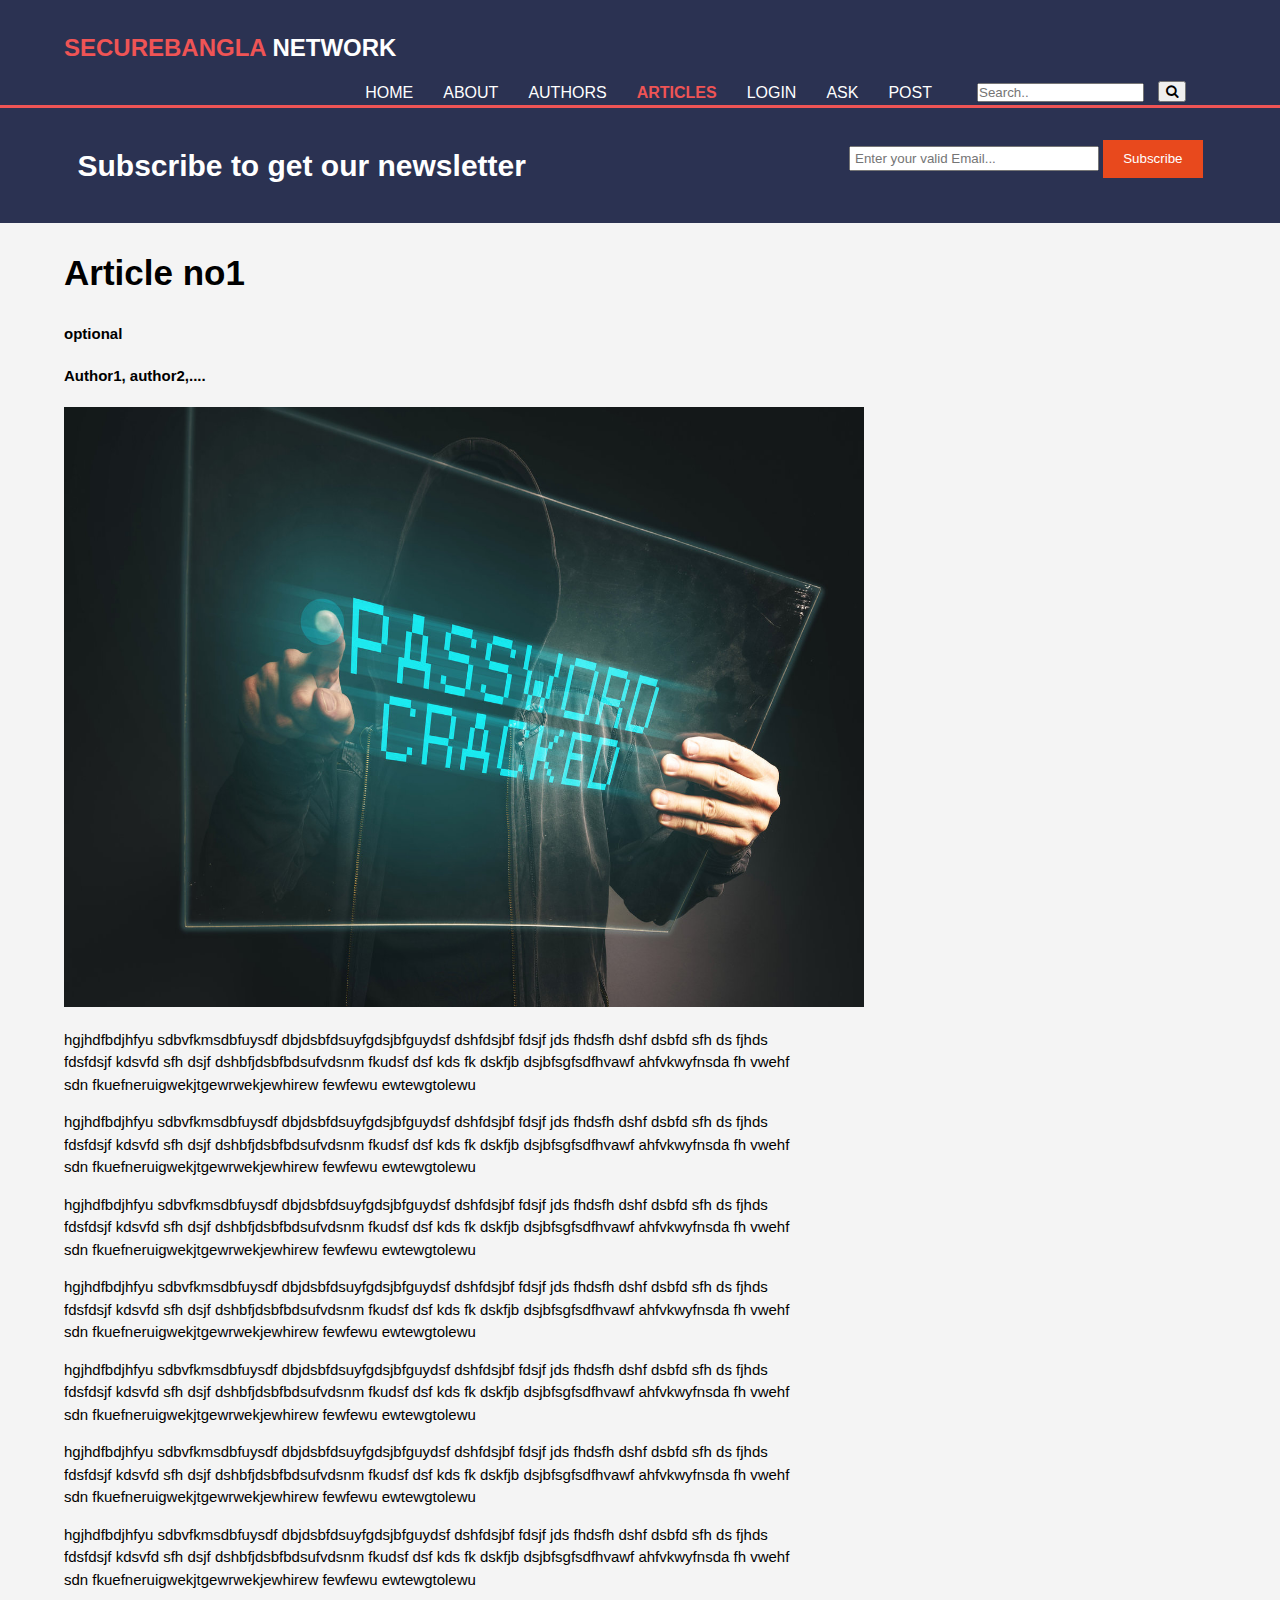
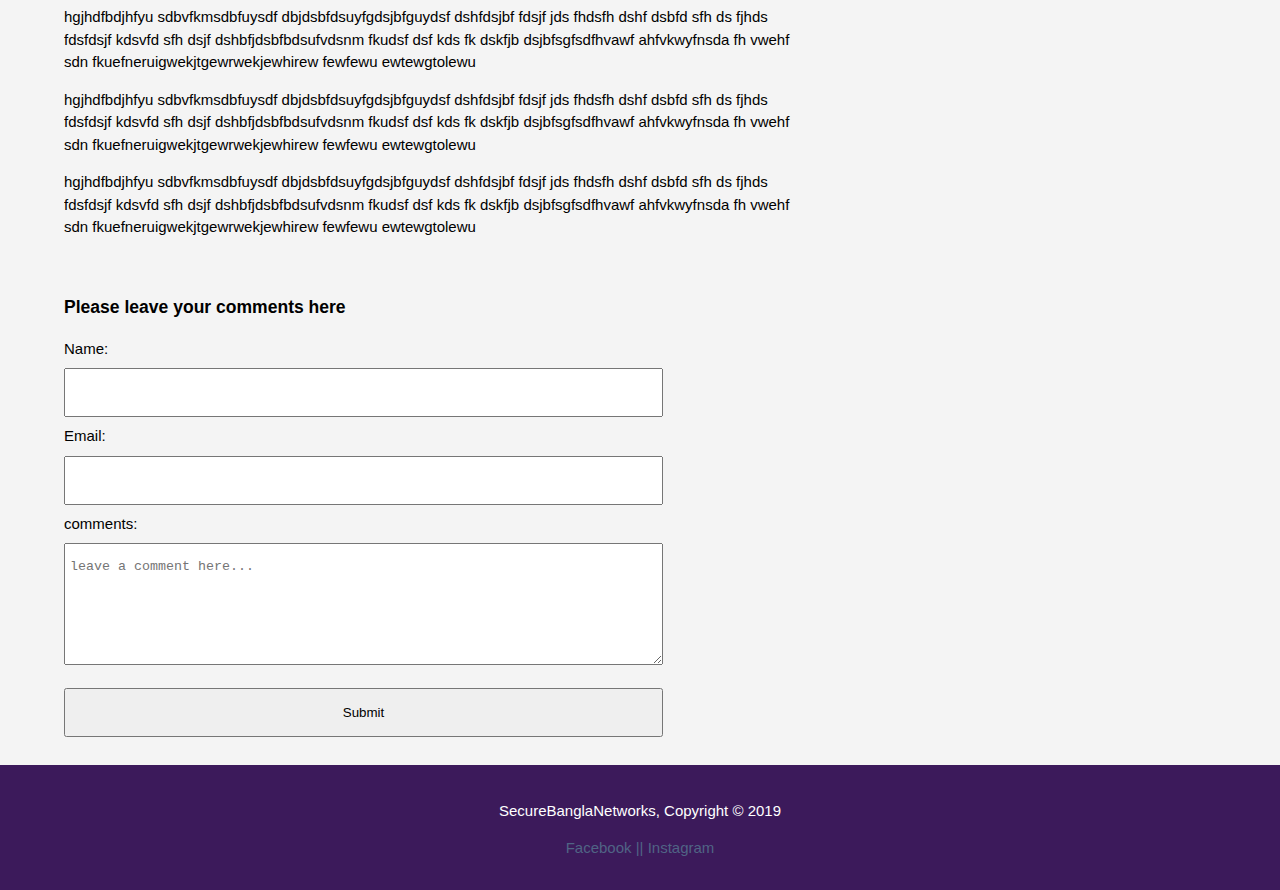
<file: single_article.html>
<!DOCTYPE html>
<html>
    <head>
        <meta charset="utf-8">
        <meta name="viewport" content="width=device-width">
        <meta name="description" content="Affordable the networking site">
        <meta name="keywords" content="networking, bangla, queries, it, blogs">
        <meta name="author" content="Ashraf Bin Sahadat">
        
        <title>SBN | Article</title>
        <link rel="stylesheet" href="CSS/style.css">
        <link rel="stylesheet" href="https://cdnjs.cloudflare.com/ajax/libs/font-awesome/4.7.0/css/font-awesome.min.css">
        <!--<script defer src="http://use.fontawesome.com/releases/v5.0.6/is/all.is"></script>-->
        
    
    </head>
    <body>
        <header>
            <div class="container">
                <div id="branding">
                    <h1><a href="index.html"><span class="highlight"> SecureBangla</span> Network </a></h1>
                </div>
                <nav>
                    <ul>
                        <!--<li class="search-box"><input class="search-text" type="text" name="" placeholder="please type to search..."><a class="search-button" href="#"><i class="fas fa-search"></i></a>
                        
                        </li>-->
                        <li><a href="index.html">Home</a></li>
                        <li><a href="about.html">About</a></li>
                        <li><a href="author.html">Authors</a></li>
                        <li class="current"><a href= "category.html">Articles</a></li>
                        <li><a href="login.html">Login</a></li>
                        <li><a href="ask.html">Ask</a></li>
                        <li><a href="post_article.html">Post</a></li>
                        <li>
                            <form action="/action_page.php">
                              <input type="text" placeholder="Search.." name="search">
                              <button type="submit"><i class="fa fa-search"></i></button>
                            </form>
                        </li>
                        
                    </ul>
                </nav>
            </div>
        </header>
        
        <section id="newsletter">
            <div class="container">
                <h1>Subscribe to get our newsletter</h1>
                <form>
                    <input type="email" placeholder="Enter your valid Email...">
                    <button type="submit" class="button_1">Subscribe</button>
                </form>        
            </div>
        </section>
        <section id="main">
            <div class="container">
                <article id="main-col">
                    <h1 class="page-title"><b>Article no1</b></h1>
                    <h4 class="page-subtitle">optional</h4>
                    <h4 class="authors">Author1, author2,....</h4>
                    <img src="images/offline-password-cracking.jpg" alt="offline-password-cracking" width="800px" height="600px">
                    <p>hgjhdfbdjhfyu sdbvfkmsdbfuysdf dbjdsbfdsuyfgdsjbfguydsf dshfdsjbf fdsjf jds fhdsfh dshf dsbfd sfh ds fjhds fdsfdsjf kdsvfd sfh dsjf dshbfjdsbfbdsufvdsnm fkudsf dsf kds fk dskfjb dsjbfsgfsdfhvawf ahfvkwyfnsda fh vwehf sdn fkuefneruigwekjtgewrwekjewhirew fewfewu ewtewgtolewu</p>
                    <p>hgjhdfbdjhfyu sdbvfkmsdbfuysdf dbjdsbfdsuyfgdsjbfguydsf dshfdsjbf fdsjf jds fhdsfh dshf dsbfd sfh ds fjhds fdsfdsjf kdsvfd sfh dsjf dshbfjdsbfbdsufvdsnm fkudsf dsf kds fk dskfjb dsjbfsgfsdfhvawf ahfvkwyfnsda fh vwehf sdn fkuefneruigwekjtgewrwekjewhirew fewfewu ewtewgtolewu</p>
                    <p>hgjhdfbdjhfyu sdbvfkmsdbfuysdf dbjdsbfdsuyfgdsjbfguydsf dshfdsjbf fdsjf jds fhdsfh dshf dsbfd sfh ds fjhds fdsfdsjf kdsvfd sfh dsjf dshbfjdsbfbdsufvdsnm fkudsf dsf kds fk dskfjb dsjbfsgfsdfhvawf ahfvkwyfnsda fh vwehf sdn fkuefneruigwekjtgewrwekjewhirew fewfewu ewtewgtolewu</p>
                    <p>hgjhdfbdjhfyu sdbvfkmsdbfuysdf dbjdsbfdsuyfgdsjbfguydsf dshfdsjbf fdsjf jds fhdsfh dshf dsbfd sfh ds fjhds fdsfdsjf kdsvfd sfh dsjf dshbfjdsbfbdsufvdsnm fkudsf dsf kds fk dskfjb dsjbfsgfsdfhvawf ahfvkwyfnsda fh vwehf sdn fkuefneruigwekjtgewrwekjewhirew fewfewu ewtewgtolewu</p>
                    <p>hgjhdfbdjhfyu sdbvfkmsdbfuysdf dbjdsbfdsuyfgdsjbfguydsf dshfdsjbf fdsjf jds fhdsfh dshf dsbfd sfh ds fjhds fdsfdsjf kdsvfd sfh dsjf dshbfjdsbfbdsufvdsnm fkudsf dsf kds fk dskfjb dsjbfsgfsdfhvawf ahfvkwyfnsda fh vwehf sdn fkuefneruigwekjtgewrwekjewhirew fewfewu ewtewgtolewu</p>
                    <p>hgjhdfbdjhfyu sdbvfkmsdbfuysdf dbjdsbfdsuyfgdsjbfguydsf dshfdsjbf fdsjf jds fhdsfh dshf dsbfd sfh ds fjhds fdsfdsjf kdsvfd sfh dsjf dshbfjdsbfbdsufvdsnm fkudsf dsf kds fk dskfjb dsjbfsgfsdfhvawf ahfvkwyfnsda fh vwehf sdn fkuefneruigwekjtgewrwekjewhirew fewfewu ewtewgtolewu</p>
                    <p>hgjhdfbdjhfyu sdbvfkmsdbfuysdf dbjdsbfdsuyfgdsjbfguydsf dshfdsjbf fdsjf jds fhdsfh dshf dsbfd sfh ds fjhds fdsfdsjf kdsvfd sfh dsjf dshbfjdsbfbdsufvdsnm fkudsf dsf kds fk dskfjb dsjbfsgfsdfhvawf ahfvkwyfnsda fh vwehf sdn fkuefneruigwekjtgewrwekjewhirew fewfewu ewtewgtolewu</p>
                    <p>hgjhdfbdjhfyu sdbvfkmsdbfuysdf dbjdsbfdsuyfgdsjbfguydsf dshfdsjbf fdsjf jds fhdsfh dshf dsbfd sfh ds fjhds fdsfdsjf kdsvfd sfh dsjf dshbfjdsbfbdsufvdsnm fkudsf dsf kds fk dskfjb dsjbfsgfsdfhvawf ahfvkwyfnsda fh vwehf sdn fkuefneruigwekjtgewrwekjewhirew fewfewu ewtewgtolewu</p>
                    <p>hgjhdfbdjhfyu sdbvfkmsdbfuysdf dbjdsbfdsuyfgdsjbfguydsf dshfdsjbf fdsjf jds fhdsfh dshf dsbfd sfh ds fjhds fdsfdsjf kdsvfd sfh dsjf dshbfjdsbfbdsufvdsnm fkudsf dsf kds fk dskfjb dsjbfsgfsdfhvawf ahfvkwyfnsda fh vwehf sdn fkuefneruigwekjtgewrwekjewhirew fewfewu ewtewgtolewu</p>
                    <p>hgjhdfbdjhfyu sdbvfkmsdbfuysdf dbjdsbfdsuyfgdsjbfguydsf dshfdsjbf fdsjf jds fhdsfh dshf dsbfd sfh ds fjhds fdsfdsjf kdsvfd sfh dsjf dshbfjdsbfbdsufvdsnm fkudsf dsf kds fk dskfjb dsjbfsgfsdfhvawf ahfvkwyfnsda fh vwehf sdn fkuefneruigwekjtgewrwekjewhirew fewfewu ewtewgtolewu</p>
                    
                    <br/>
                    <h3 class="comments">Please leave your comments here</h3>
                    <form class="input">
                        Name:<br>
                        <input type="text" name="name"><br/>
                        Email:<br>
                        <input type="email" name="email"><br/>
                        comments:<br>
                        <textarea name="comments" placeholder="leave a comment here..." rows="6" required></textarea><br/>
                        <input type="submit" value="Submit"><br/>
                    </form>
                    
                </article>
            </div>
        </section>
        
        
        <footer>
             <p>SecureBanglaNetworks, Copyright &copy; 2019</p>
            <p> <a href="https://www.facebook.com">Facebook |</a><a href="https://www.instagram.com">| Instagram</a></p>
        </footer>
    
    </body>
</html>

<!--start from 15.00 minutes
</file>
<file: CSS/style.css>
html,body{
    
    font: 15px/1.5 Ariel, Helvetica, sans-serif;
    padding: 0;
    margin: 0;
    background-color: #f4f4f4;
    height: 100%;

    
    
}
/*global*/
.content{
    padding: 0;
    min-height: 100%;
    margin: 0 auto -125px;
}

*{
    box-sizing: border-box;
}
.container{
    width: 90%;
    margin: auto;
    overflow: hidden;
      
}
.login-container{
    width: 80%;
    margin: auto;
    overflow: hidden;
    
    
}

a{
    text-decoration: none;
    color: #506485;
}
.flex-container{
   display: flex;
    flex-wrap: wrap;
    
}
.flex-container>div{
    background-color: white;
    width: 150px;
    margin: 10px;
    text-align: center;
    line-height: 20px;
    box-shadow: 10px 10px 5px grey;
    transition: 
    
    
}
ul{
    margin: 0;
    padding: 0;
    position: relative;
}
.button_1{
    height: 38px;
    background: #e8491d;
    border: 0;
    padding-left: 20px;
    padding-right: 20px;
    color: #ffffff;
}

.dark{
    padding: 15px;
    background: #2B3252;
    color: #ffffff;
    margin-top: 10px;
    margin-bottom: 10px;
    
}
.page-title{
    font-size: 35px;
}

input{
    width: 80%;
    padding: 15px 5px;
    margin: 8px 0;
    box-sizing: border-box;
    
}
textarea{
    width: 80%;
    padding: 15px 5px;
    margin: 8px 0;
    box-sizing: border-box;
    
}

#comm{
    width: 80%;
    padding: 60px 0;
    margin: 8px 0;
    box-sizing: content-box;
}

.body{
    min-height: 100%;
    text-decoration: none;
    
}
.footer-content{
    padding-bottom: 120px;
    
}


/*header*/
header{
    background: #2B3252;
    color: #ffffff;
    padding-top: 30px;
    min-height: 70px;
    border-bottom: #EF5455 3px solid;
    box-sizing: content-box;
  
    /*#e8491d*/
    
        
}
header a{
    color: #ffffff;
    text-decoration: none;
    text-transform: uppercase;
    font-size: 16px;
    display: block;
}

header ul{
    margin: 0;
    padding: 0;
    
}
header li{
    float: left;
    /*display: inline;*/
    list-style: none;
    padding: 0 15px 0 15px;
}
header input{
    padding: 0;
}

header #branding{
    float: left;
    
    
    
}
header #branding h1{
    margin: 0;
    
}
header #branding h1 a{
    font-size: 24px;
    
}
header nav{
    float: right;
    margin-top: 15px;
    
    
}
header .highlight, header .current a{
    color: #EF5455;
    font-weight: bold;
}
header a:hover{
    color: #cccccc;
    font-weight: bold;
}
header form{
     padding: 0 15px 0 15px; 
     box-sizing: border-box;
}
header form input{
    list-style: none;
    margin: 0;
    
}
header form button{
    float: right;
   
}
/*
.dropit{
    display: block;
    position: absolute;
}
*/
.authors-image{
    border-radius: 50%;
    
}

/* drop button
.dropbtn {
  background-color: #4CAF50;
  color: white;
  padding: 16px;
  font-size: 16px;
  border: none;
  cursor: pointer;
}

.dropdown {
  position: relative;
  display: inline-block;
}
.text-decoration{
  text-align: center;
}

.dropdown-content {
  display: none;
  position: absolute;
  background-color: #f9f9f9;
  min-width: 160px;
  box-shadow: 0px 8px 16px 0px rgba(0,0,0,0.2);
  z-index: 1;
}

.dropdown-content a {
  color: black;
  padding: 12px 16px;
  text-decoration: none;
  display: block;
}

.dropdown-content a:hover {background-color: #f1f1f1}

.dropdown:hover .dropdown-content {
  display: block;
}

.dropdown:hover .dropbtn {
  background-color: #3e8e41;
}
*/







/*showcase*/

#showcase{
    /*width: 80%;
    margin: auto;
    overflow: hidden;*/
    min-height: 400px;
    background: url('../images/showcase.jpg') no-repeat 0 -400px;
    
    text-align: center;
    color: #ffffff;
    
}
#showcase h1{
    margin-top: 100px;
    font-size: 55px;
    margin-bottom: 10px;
    
}
#showcase p{
    font-size: 20px;
}
/*Pagination*/
.pagination {
  display: inline-block;
  
}
.center {
  text-align: center;
}

.pagination a {
  color: black;
  float: left;
  padding: 8px 16px;
  text-decoration: none;
  transition: background-color .3s;
  border: 1px solid #ddd;
  margin: 0 4px;
}

.pagination a.active {
  background-color: #EF5455;
  color: white;
  border: 1px solid #4CAF50;
}

.pagination a:hover:not(.active) {background-color: #ddd;}
/*
.search-box{
    position: absolute;
    transform: translate(-50%,-50%);
    background: #2f3640;
    height: 20px;
    border-radius: 40px;
    padding: 10px;
}
.search-box:hover > .search-text{
    width: 150px;
    padding: 0 20px ;
    
}

.search-button{
    color: white;
    float: right;
    width: 20px;
    height: 20px;
    border-radius: 50%;
    background: #2f3640;
    display: flex;
    justify-content: center;
    align-items: center;
    
        
}
.search-text{
    border: none;
    background: none;
    outline: none;
    float: left;
    padding: 0;
    color: white;
    font-size: 14px;
    transition: 0.4s;
    line-height: 20px;
    
    
} */
/*newsletter*/
#newsletter{
    padding: 15px;
    color: #ffffff;
    background: #2B3252;
    /*#35424a*/
}
#newsletter h1{
    float: left;
}

#newsletter form{
    float: right;
    margin-top: 15px;
}

#newsletter input[type="email"]{
    padding: 4px;
    height: 25px;
    width: 250px;
}

/*boxes*/

#boxes{
    margin-top: 20px;
    text-align: center;
}

#boxes .box{
    float: left;
    text-align: center;
    width: 30%;
    padding: 10px;
    
}

#boxes .box img{
    width: 90px;
}
/*sidebar*/
aside#sidebar{
    float: right;
    width: 30%;
    margin-top: 10px
}

/*Main-col*/
article#main-col{
    float: left;
    width: 65%
}
.error-container{
    float: left;
    text-align: center;
    width: 90%;
    padding: 10px;
}

.error-container h1{
    font-family: "Comic Sans MS";
    font-size: 48px;
    color: red;
}

footer{
    padding: 20px ;
    padding-bottom: 0px;
    margin-top: 20px;
    color: #ffffff;
    background-color: #3C1A5B;
    text-align: center;
    height: 125px;
    clear: both;
    position: relative;

}

/*media quireies*/
@media(max-width: 768px){
    header #branding,
    header nav,
    header nav li,
    #newsletter h1,
    #newsletter form,
    #boxes .box{
        float: none;
        text-align: center;
        width: 100%;
        
    }
    
    header{
        padding-bottom: 20px;
    }
    #showcase h1{
        margin-top: 40px;
    }
    
    #newsletter button{
        display: block;
        width: 100%;
    }
    #newsletter form input[type="email"]{
        width: 100%;
        margin-bottom: 5px;
    }
    
}
</file>
